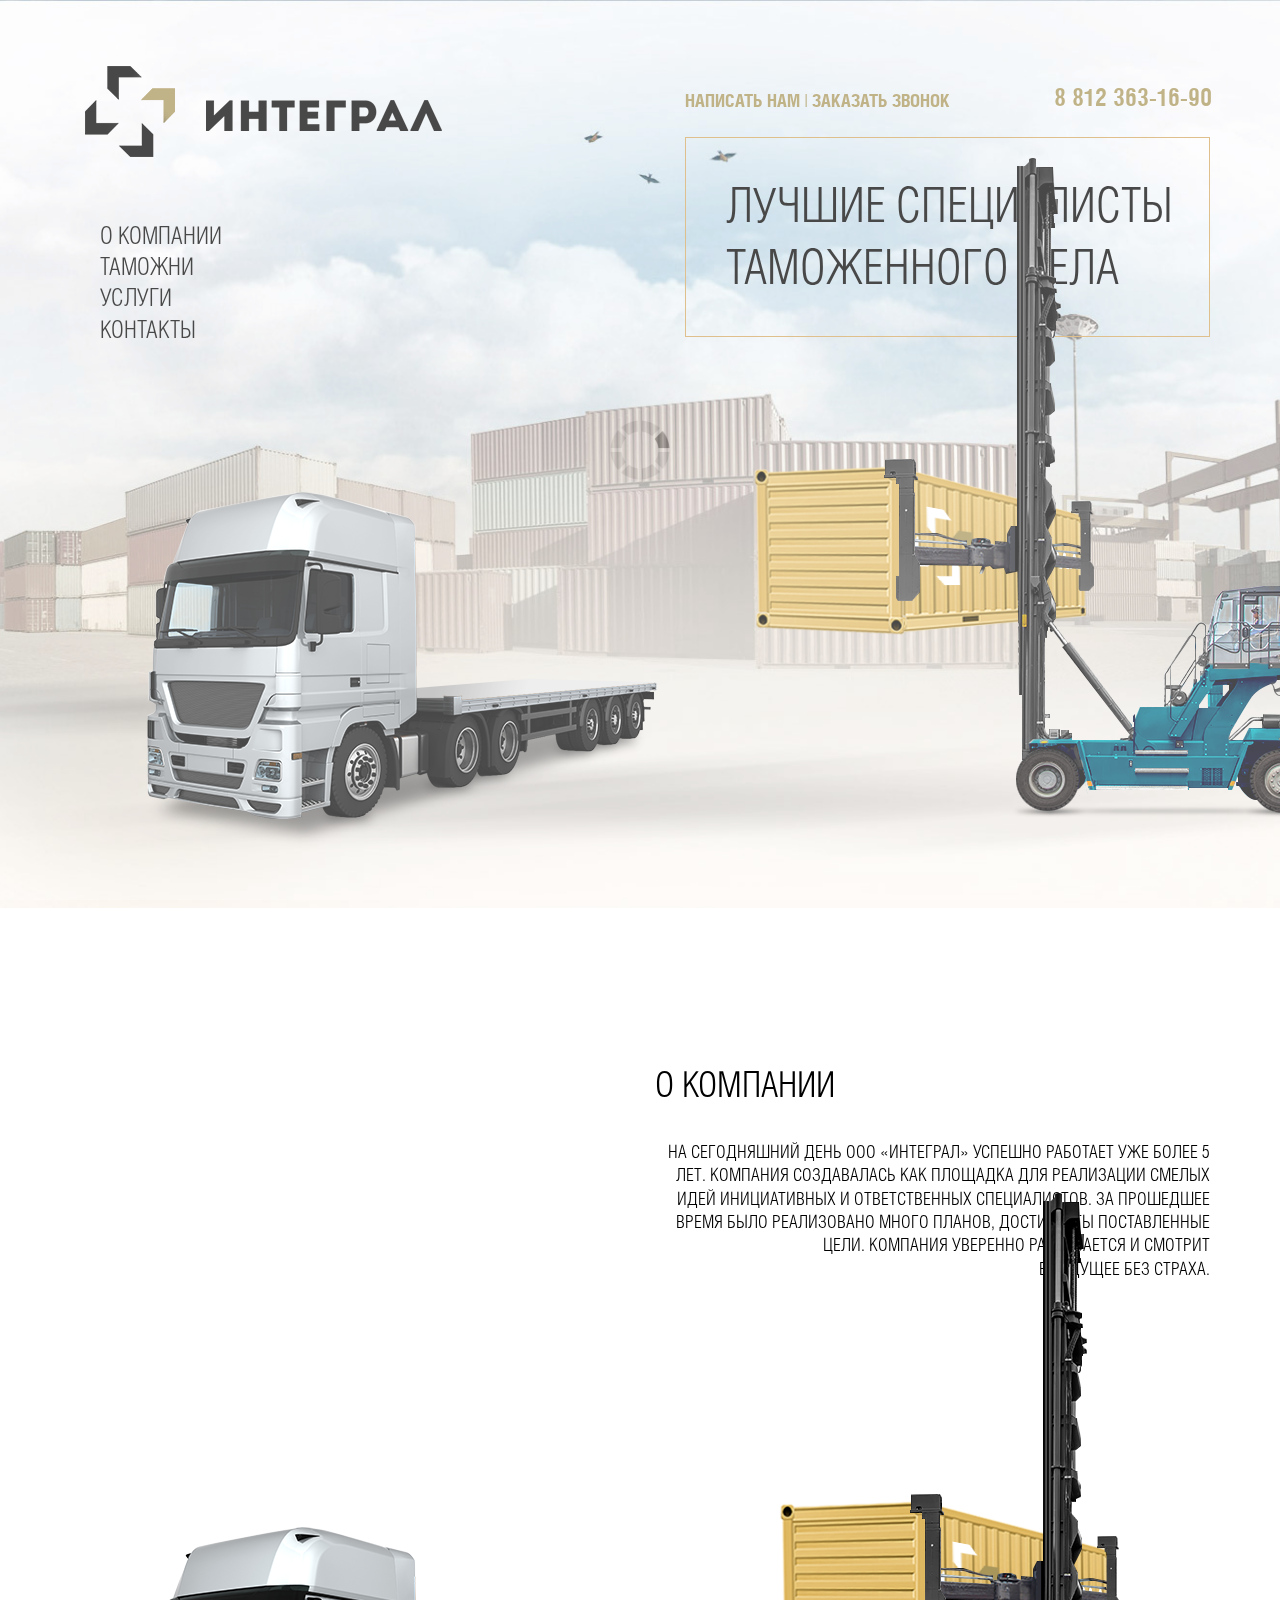
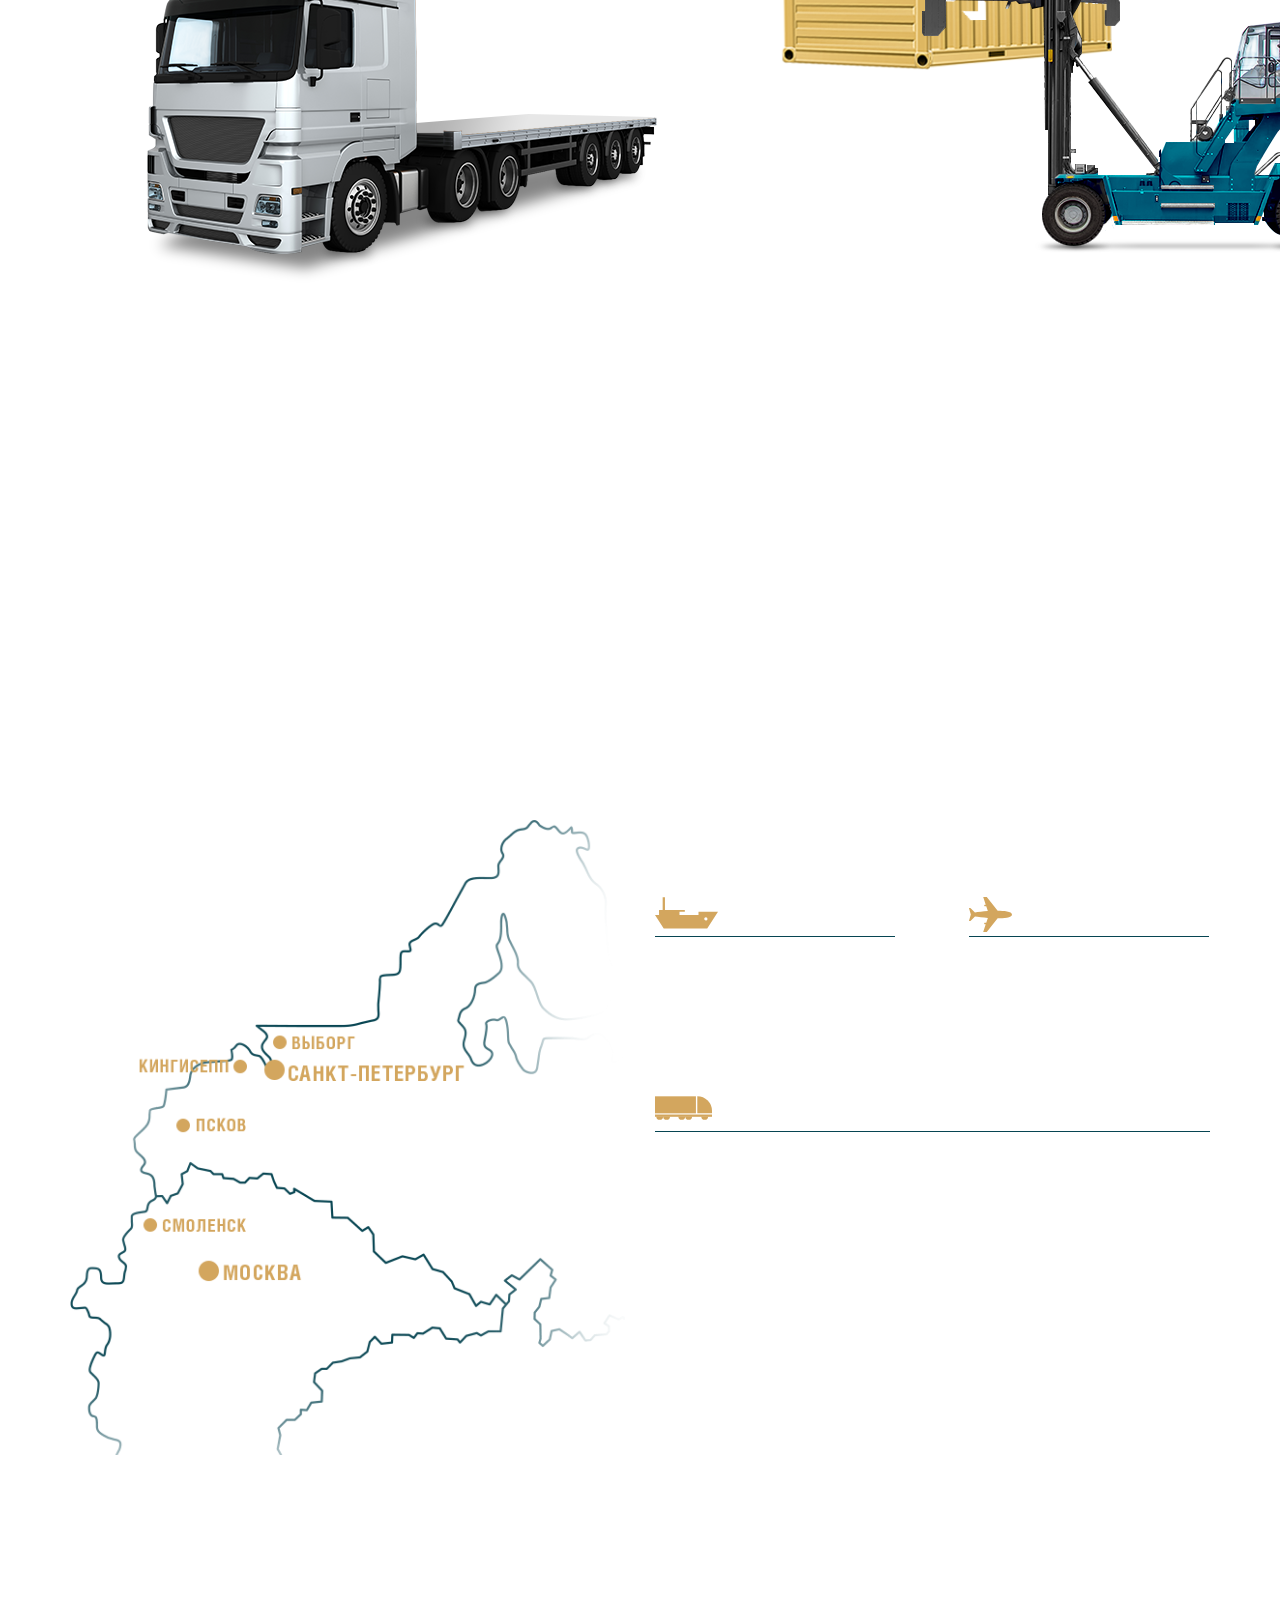
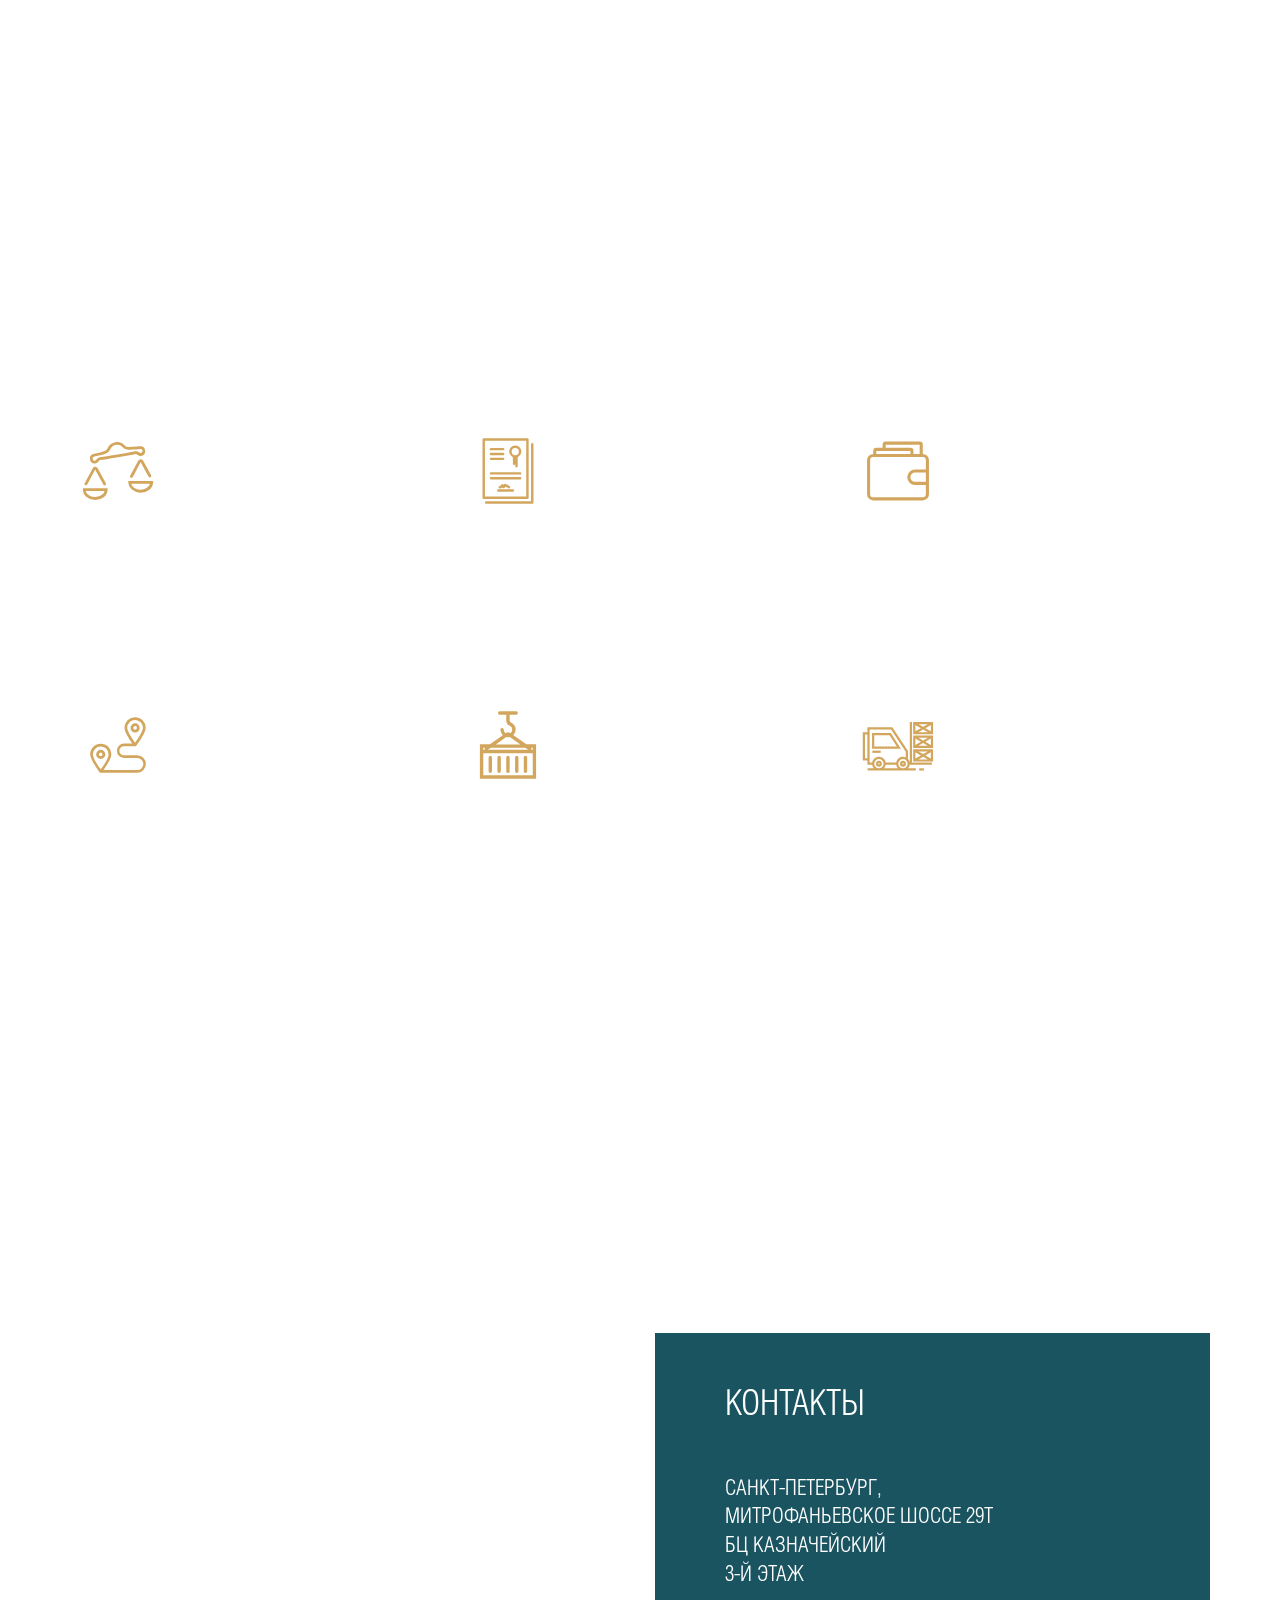
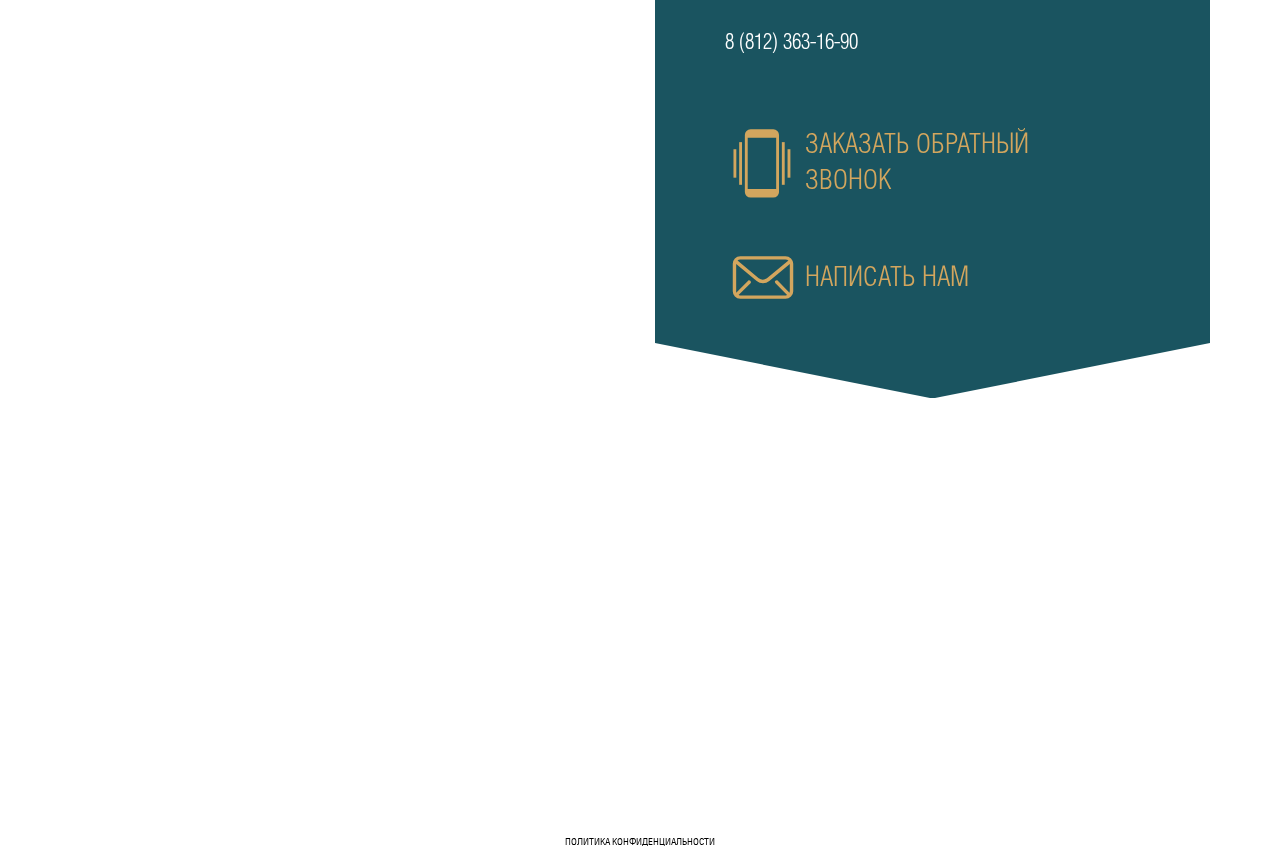
<file: app/index.html>
<!DOCTYPE html>
<!--[if lt IE 7]><html lang="ru" class="lt-ie9 lt-ie8 lt-ie7"><![endif]-->
<!--[if IE 7]><html lang="ru" class="lt-ie9 lt-ie8"><![endif]-->
<!--[if IE 8]><html lang="ru" class="lt-ie9"><![endif]-->
<!--[if gt IE 8]><!-->
<html lang="ru">
<!--<![endif]-->
<head>

	<meta charset="utf-8">

	<title>ИНТЕГРАЛ</title>
	<meta name="description" content="Лучшие специалисты таможенного дела">
	
	<!-- Header CSS (First Sections of Website: compress & paste after release from _header.css here) -->
	<style>
		.loader{background:none repeat scroll 0 0 #fff;bottom:0;height:100%;left:0;position:fixed;right:0;top:0;width:100%;z-index:9999}.loader_inner{background-image:url("img/preloader.gif");background-size:cover;background-repeat:no-repeat;background-position:center center;background-color:#fff;height:60px;width:60px;margin-top:-30px;margin-left:-30px;left:50%;top:50%;position:absolute}
	</style>

	<!-- Fonts Loader from _fonts.css (HTML5 LocalStorage) -->
	<script>!function(){function e(e,t,n){e.addEventListener?e.addEventListener(t,n,!1):e.attachEvent&&e.attachEvent("on"+t,n)}function t(e){return window.localStorage&&localStorage.font_css_cache&&localStorage.font_css_cache_file===e}function n(){if(window.localStorage&&window.XMLHttpRequest)if(t(o))a(localStorage.font_css_cache);else{var n=new XMLHttpRequest;n.open("GET",o,!0),e(n,"load",function(){4===n.readyState&&(a(n.responseText),localStorage.font_css_cache=n.responseText,localStorage.font_css_cache_file=o)}),n.send()}else{var c=document.createElement("link");c.href=o,c.rel="stylesheet",c.type="text/css",document.getElementsByTagName("head")[0].appendChild(c),document.cookie="font_css_cache"}}function a(e){var t=document.createElement("style");t.innerHTML=e,document.getElementsByTagName("head")[0].appendChild(t)}var o="_fonts.css";window.localStorage&&localStorage.font_css_cache||document.cookie.indexOf("font_css_cache")>-1?n():e(window,"load",n)}();</script>
	
	<!-- Load CSS Compilled without JS -->
	<noscript><link rel="stylesheet" href="style.min.css"></noscript>

	<meta http-equiv="X-UA-Compatible" content="IE=edge">
	<meta name="viewport" content="width=device-width, initial-scale=1, maximum-scale=1">

	<link rel="shortcut icon" href="img/favicon/favicon.ico" type="image/x-icon">
	<link rel="apple-touch-icon" href="img/favicon/apple-touch-icon.png">
	<link rel="apple-touch-icon" sizes="72x72" href="img/favicon/apple-touch-icon-72x72.png">
	<link rel="apple-touch-icon" sizes="114x114" href="img/favicon/apple-touch-icon-114x114.png">


</head>

<body>
	<div class="loader">
		<div class="loader_inner"></div>
	</div>
	<div class="remodal-bg">
		
			<header class="main-header section parallax-window1" id="section1">
				<div class="container clearfix">
					<div class="row">
						<div class="col-md-12">
							<nav class="mobile-nav-wrap" role="navigation">
								<div class="mobile-header-nav">
									<div class="row">
										<div class="col-md-10 col-md-offset-1">
											<ul class="mobile-column">
												<li class="menu-item"><a href="#section2">О компании</a></li>
												<li class="menu-item"><a href="#section3">Таможни</a></li>
												<li class="menu-item"><a href="#section4">Услуги</a></li>
												<li class="menu-item"><a href="#section5">Контакты</a></li>
											</ul>
										</div>
									</div>
								</div>
							</nav>
							<a class="mobile-menu-toggle js-toggle-menu hamburger-menu" href="#">
								<span class="menu-item"></span>
								<span class="menu-item"></span>
								<span class="menu-item"></span>
							</a> 
						</div>
					</div>
					
					<div class="row">
						<div class="col-sm-6">
							<div class="logo-top-wrap">
								<img src="img/top-logo.png" alt="top-logo">
							</div>	
						</div>
						<div class="col-sm-6">
							<div class="feedback">
								<a href="#modal">написать нам</a> |
								<a href="#modal-1">заказать звонок</a>
							</div>					
							<div class="callback">
								<a href="tel:78123631690">8 812 363-16-90</a>
							</div>
						</div>
					</div>
					<div class="row">
						<div class="col-lg-6 col-lg-push-6">
							<div class="main-screen-headline">
								<h1>лучшие специалисты таможенного дела</h1>
							</div>
						</div>
						<div class="col-lg-6 col-lg-pull-6">
							<div class="nav-wrap">
								<nav class="top-header-nav">
									<ul class="top-nav__list">
										<li>
											<a href="#section2">О компании</a>
										</li>
										<li>
											<a href="#section3">Таможни</a>
										</li>
										<li>
											<a href="#section4">Услуги</a>
										</li>
										<li>
											<a href="#section5">Контакты</a>
										</li>									
									</ul>
								</nav><!-- end nav -->
							</div>
						</div>					
					</div>
					<div class="row">
						<div class="equipment equipment1">
							<div class="col-sm-8 col-sm-offset-1">
								<div class="truck-wrap">
									<div class="equipment-images equipment-truck">
										<img src="img/truck-1.png" alt="truck">
									</div>
									<div class="equipment-images equipment-area-truck">
										<img src="img/area-truck.png" alt="area-truck">
									</div>
								</div>
								<div class="equipment-images equipment-container">
									<img src="img/container-1.png" alt="container">
								</div>
								<div class="equipment-images equipment-loader equipmentloader">
									<img src="img/loader-1.png" alt="loader">
								</div>								
								<!--<div class="equipment-images equipment-wheel-1">
									<img src="img/wheel-1.png" alt="wheel">
								</div>
								<div class="equipment-images equipment-wheel-2">
									<img src="img/wheel-2.png" alt="loader">
								</div>-->
							</div>
						</div>
						<div class="equipment-tablet">
							<img src="img/truck-2.png" alt="truck-2">
						</div>
					</div>
				</div>
			</header>		
			<section class="about section parallax-window2"  id="section2">
				<div class="container clearfix">
					<div class="row">
						<div class="col-sm-9 col-sm-offset-3 col-md-9 col-md-offset-3 col-lg-6 col-lg-offset-6">
							<div class="about-content">
								<h2 class="main-headline">О компании</h2>
								<p>На сегодняшний день ООО «Интеграл» успешно работает уже более 5 лет. Компания создавалась как площадка для реализации смелых идей инициативных и ответственных специалистов. За прошедшее время было реализовано много планов, достигнуты поставленные цели. Компания уверенно развивается и смотрит<br> в будущее без страха.</p>
							</div>
						</div>
					</div>
					<div class="row">
						<div class="equipment1">
							<div class="col-sm-8 col-sm-offset-1">
								<div class="truck-wrap">
									<div class="equipment-images equipment-truck">
										<img src="img/truck-1.png" alt="truck">
									</div>
									<div class="equipment-images equipment-area-truck">
										<img src="img/area-truck.png" alt="area-truck">
									</div>
								</div>
								<div class="equipment-images equipment-container1">
									<img src="img/container-1.png" alt="container">
								</div>
								<div class="equipment-images equipment-loader1">
									<img src="img/loader-1.png" alt="loader">
								</div>								
								<!--<div class="equipment-images equipment-wheel-1">
									<img src="img/wheel-1.png" alt="wheel">
								</div>
								<div class="equipment-images equipment-wheel-2">
									<img src="img/wheel-2.png" alt="loader">
								</div>-->
							</div>
						</div>
						<div class="equipment-tablet">
							<img src="img/truck-2.png" alt="truck-2">
						</div>
					</div>
				</div>
			</section>
			<section class="customs section parallax-window3" id="section3">
				<div class="container clearfix">
					<div class="row">
						<div class="col-lg-6 col-lg-push-6">
							<div class="customs-clearance">
								<h2 class="main-headline">таможни оформления</h2>
								<ul class="maritime-customs">
									<li>
										<a href="#" class="spoiler_links toggle-block">Балтийская</a>
									</li>
									<li>
										<a href="#" class="spoiler_links toggle-block-1">Усть-Луга</a>
									</li>
								</ul>
								<ul class="aviation-customs">
									<li>
										<a href="#" class="spoiler_links toggle-block-2">Пулковская</a>
									</li>
									<li>
										<a href="#" class="spoiler_links toggle-block-3">Шереметьевская</a>
									</li>
								</ul>
								<ul class="land-customs">
									<li>
										<ul class="land-customs-point">
											<li>
												<a href="#" class="spoiler_links toggle-block-4">Санкт-Петербург</a>
											</li>
											<li>
												<a href="#" class="spoiler_links toggle-block-5">Смоленск</a>
											</li>
											<li>
												<a href="#" class="spoiler_links toggle-block-6">Псков</a>
											</li>
										</ul>
									</li>
									<li>
										<ul class="land-customs-point">
											<li>
												<a href="#" class="spoiler_links toggle-block-7">Кингисепп</a>
											</li>
											<li>
												<a href="#" class="spoiler_links toggle-block-8">Выборг</a>
											</li>
											<li>
												<a href="#" class="spoiler_links toggle-block-9">Московская областная</a>
											</li>
										</ul>
									</li>
								</ul>
							</div>
						</div>
						<div class="col-lg-6 col-lg-pull-6">
							<div class="map">
								<img src="img/map.png" alt="map">
								<div class="ship ship-st-piter block">
									<img src="img/svg/geoteg_ship.svg" alt="geoteg_ship">
								</div>
								<div class="ship ship-kingisep block-1">
									<img src="img/svg/geoteg_ship.svg" alt="geoteg_ship">
								</div>
								<div class="plane plane-st-piter block-2">
									<img src="img/svg/geoteg_plane.svg" alt="geoteg_plane">
								</div>
								<div class="plane plane-moscow block-3">
									<img src="img/svg/geoteg_plane.svg" alt="geoteg_plane">
								</div>
								<div class="truck truck-st-piter block-4">
									<img src="img/svg/geoteg_truck.svg" alt="geoteg_truck">
								</div>
								<div class="truck truck-smolensk block-5">
									<img src="img/svg/geoteg_truck.svg" alt="geoteg_truck">
								</div>
								<div class="truck truck-pskov block-6">
									<img src="img/svg/geoteg_truck.svg" alt="geoteg_truck">
								</div>
								<div class="truck truck-kingisep block-7">
									<img src="img/svg/geoteg_truck.svg" alt="geoteg_truck">
								</div>
								<div class="truck truck-vyborg block-8">
									<img src="img/svg/geoteg_truck.svg" alt="geoteg_truck">
								</div>
								<div class="truck truck-moscow block-9">
									<img src="img/svg/geoteg_truck.svg" alt="geoteg_truck">
								</div>
							</div>
						</div>
					</div>
				</div>
			</section>
			<section class="services section parallax-window4"  id="section4">
				<div class="container clearfix">
					<h2 class="main-headline">Услуги</h2>
					<div class="row">
						<div class="services-top">
							<div class="col-sm-4">
								<div class="service_law service">
									<img src="img/svg/service_law.svg" alt="service_law">
									<p>юридическое и таможенное сопровождение проблемных поставок</p>
								</div>
							</div>
							<div class="col-sm-4">
								<div class="service_contract service">
									<img src="img/svg/service_contract.svg" alt="service_contract">
									<p>Оформление прямых контрактов</p>
								</div>
							</div>
							<div class="col-sm-4">
								<div class="service_optimization service">
									<img src="img/svg/service_optimization.svg" alt="service_optimization">
									<p>Оптимизационные решения</p>
								</div>
							</div>
						</div>
					</div>
					<div class="row">
						<div class="services-bottom">
							<div class="col-sm-4">
								<div class="service_expedition service">
									<img src="img/svg/service_expedition.svg" alt="service_expedition">
									<p>экспедирование</p>
								</div>
							</div>
							<div class="col-sm-4">
								<div class="service_logistics service">
									<img src="img/svg/service_logistics.svg" alt="service_logistics">
									<p>Логистика авиа/жд/море</p>
								</div>
							</div>
							<div class="col-sm-4">
								<div class="service_warehouse service">
									<img src="img/svg/service_warehouse.svg" alt="service_warehouse">
									<p>складские услуги</p>
								</div>
							</div>
						</div>
					</div>
				</div>
			</section>
			<section class="contacts section parallax-window5"  id="section5">
				<div class="container clearfix">
					<div class="row">
						<div class="col-sm-6 col-sm-offset-6">
							<div class="contacts-wrap">
								<div class="contacts-data-wrap">
									<h2 class="main-headline">Контакты</h2>
									<p>Санкт-Петербург,<br>Митрофаньевское шоссе 29Т<br> БЦ Казначейский <br>3-й этаж</p>
									<a href="tel:78123631690">8 (812) 363-16-90</a>
									<div class="contacts-feedback">
										<div class="contacts-feedback__callback">
											<a href="#modal-1">заказать обратный звонок</a>
										</div>
										<div class="contacts-feedback__write">
											<a href="#modal">написать нам</a>
										</div>
									</div>
								</div>
							</div>
						</div>
					</div>
					
				</div>
			</section>
			<footer class="main-footer">				
				<a href="#modal-2">ПОЛИТИКА КОНФИДЕНЦИАЛЬНОСТИ</a>						
			</footer>			
		
	</div>
	<!-- Модальное окно -->
	<div class="remodal remodal-feedback" data-remodal-id="modal" role="dialog">
		<button data-remodal-action="close" class="remodal-close" aria-label="Close"></button>
		<div>
			<h3>написать нам</h3>			
			<form action="form-control/mail.php" method="post" class="main-form" id="modal-form" name="main-form">
				<!-- Hidden Required Fields -->
				<input type="hidden" name="project_name" value="integral">
				<input type="hidden" name="admin_email" value="melentev@integralcustoms.ru">
				<input type="hidden" name="form_subject" value="Заявка с лендинга «Интеграл»">
				<!-- END Hidden Required Fields -->
				<div class="input-group">
					<input type="text"  name="name" placeholder="Ваше имя" required>
				</div>
				<div class="input-group">
					<input type="email"  name="email" placeholder="e-mail" required>
				</div>
				<div class="input-group-text">
					<textarea id="message-1" name="text" cols="30" rows="10" placeholder="Введите текст сообщения" required></textarea>	
				</div>
				<div class="checkbox-wrap">			
					<label>
						<input class="checkbox" type="checkbox" name="name">						
						<span class="modal-checkbox">Отправляя данную форму я соглашаюсь на обработку и хранение  введенных данных</a>
						</span>
					</label>
				</div>
				<input type="hidden"  name="s_formi" value="написать нам">
				<button type="submit" name="submit" class="btn modal-btn">отправить</button>
			</form>
		</div>
		<br>
	</div>
	<!-- Конец Модальное окно  -->
	<!-- Модальное окно заказать звонок -->
	<div class="remodal remodal-feedback" data-remodal-id="modal-1" role="dialog">
		<button data-remodal-action="close" class="remodal-close" aria-label="Close"></button>
		<div>
			<h3>заказать звонок</h3>			
			<form action="form-control/mail.php" method="post" class="main-form" id="modal-form-1" name="main-form">
				<!-- Hidden Required Fields -->
				<input type="hidden" name="project_name" value="integral">
				<input type="hidden" name="admin_email" value="melentev@integralcustoms.ru">
				<input type="hidden" name="form_subject" value="Заявка с лендинга «Интеграл»">
				<!-- END Hidden Required Fields -->
				<div class="input-group">
					<input type="text"  name="name" placeholder="Ваше имя" required>
				</div>				
				<div class="input-group">
					<input class="phone" type="text"  name="phone" placeholder="Ваш телефон" required>
				</div>
				<div class="checkbox-wrap">			
					<label>
						<input class="checkbox" type="checkbox" name="name" required>						
						<span class="modal-checkbox">Отправляя данную форму я соглашаюсь на обработку и хранение  введенных данных</a>
						</span>
					</label>
				</div>
				<input type="hidden"  name="s_formi" value="заказать звонок">
				<button type="submit" name="submit" class="btn btn-blue modal-btn">Отправить</button>
			</form>
		</div>
		<br>
	</div>
	<!-- Конец Модальное окно заказать звонок -->
	<!--  модальное окно политика конфиденциальности -->
	<div class="remodal policy-conf" data-remodal-id="modal-2" role="dialog">
		<button data-remodal-action="close" class="remodal-close" aria-label="Close"></button>
		<div id="policy" class="mfp-hide white-popup-block">
			<div class="policy-confidential">
				<h2>ПОЛИТИКА КОНФИДЕНЦИАЛЬНОСТИ</h2>
				<p>Ваша конфиденциальность очень важна для нас. Мы хотим, чтобы Ваша работа в Интернет по возможности была максимально приятной и полезной, и Вы совершенно спокойно использовали широчайший спектр информации, инструментов и возможностей, которые предлагает Интернет.</p>
				<p>Личная информация Членов, собранная при регистрации (или в любое другое время) преимущественно используется для подготовки Продуктов или Услуг в соответствии с Вашими потребностями. Ваша информация не будет передана или продана третьим сторонам. Однако мы можем частично раскрывать личную информацию в особых случаях, описанных в "Согласии с рассылкой"</p>
				<h3>Какие данные собираются на сайте</h3>
				<p>При добровольной регистрации Вы отправляете свое Имя, телефон и E-mail через форму регистрации.</p>
				<h3>С какой целью собираются эти данные</h3>
				<p>Имя используется для обращения лично к Вам, а ваш e-mail и телефон для отправки Вам писем рассылок, новостей, полезных материалов, коммерческих предложений.</p>
				<p>Ваши имя, телефон и e-mail не передаются третьим лицам, ни при каких условиях кроме случаев, связанных с исполнением требований законодательства. Ваше имя, телефон и e-mail на защищенных серверах сервиса getresponse.com и используются в соответствии с его политикой конфиденциальности.</p>
				<p>Вы можете отказаться от получения писем рассылки и удалить из базы данных свои контактные данные в любой момент, кликнув на ссылку для отписки, присутствующую в каждом письме.</p>
				<h3>Как эти данные используются</h3>
				<p>На сайте www.INTEGRAL используются куки (Cookies) и данные о посетителях сервиса Google Analytics.</p>
				<p>При помощи этих данных собирается информация о действиях посетителей на сайте с целью улучшения его содержания, улучшения функциональных возможностей сайта и, как следствие, создания качественного контента и сервисов для посетителей.</p>
				<p>Вы можете в любой момент изменить настройки своего браузера так, чтобы браузер блокировал все файлы cookie или оповещал об отправке этих файлов. Учтите при этом, что некоторые функции и сервисы не смогут работать должным образом.</p>
				<h3>Как эти данные защищаются</h3>
				<p>Для защиты Вашей личной информации мы используем разнообразные административные, управленческие и технические меры безопасности. Наша Компания придерживается различных международных стандартов контроля, направленных на операции с личной информацией, которые включают определенные меры контроля по защите информации, собранной в Интернет.</p>
				<p>Наших сотрудников обучают понимать и выполнять эти меры контроля, они ознакомлены с нашим Уведомлением о конфиденциальности, нормами и инструкциями. Тем не менее, несмотря на то, что мы стремимся обезопасить Вашу личную информацию, Вы тоже должны принимать меры, чтобы защитить ее.</p>
				<p>Мы настоятельно рекомендуем Вам принимать все возможные меры предосторожности во время пребывания в Интернете. Организованные нами услуги и веб-сайты предусматривают меры по защите от утечки, несанкционированного использования и изменения информации, которую мы контролируем. Несмотря на то, что мы делаем все возможное, чтобы обеспечить целостность и безопасность своей сети и систем, мы не можем гарантировать, что наши меры безопасности предотвратят незаконный доступ к этой информации хакеров сторонних организаций.</p>
				<p>В случае изменения данной политики конфиденциальности Вы сможете прочитать об этих изменениях на этой странице или, в особых случаях, получить уведомление на свой e-mail.</p>
				<p>Для связи с администратором сайта по любым вопросам Вы можете написать письмо на e-mail: melentev@integralcustoms.ru</p>
			</div>
		</div>
	</div>
	<!-- /форма модальное окно политика конфиденциальности-->

	<script src="libs/jquery/jquery-1.11.2.min.js"></script>

<!--[if lt IE 9]>
<script src="libs/html5shiv/es5-shim.min.js"></script>
<script src="libs/html5shiv/html5shiv.min.js"></script>
<script src="libs/html5shiv/html5shiv-printshiv.min.js"></script>
<script src="libs/respond/respond.min.js"></script>
<![endif]-->

<!-- Load CSS -->
<script>
	function loadCSS(hf) {
		var ms=document.createElement("link");ms.rel="stylesheet";
		ms.href=hf;document.getElementsByTagName("head")[0].appendChild(ms);
	}
	loadCSS("_fonts.css"); //Load Libs CSS: Animate CSS	

	loadCSS("libs/remodal/remodal.css"); //Load Libs CSS: Remodal CSS
	loadCSS("libs/remodal/remodal-default-theme.css"); //Load Libs CSS: Remodal CSS
	loadCSS("header-css/_header.css");   //Header Styles (compress & paste to header after release)
	loadCSS("css/style.css");            //User Styles: Main
	loadCSS("css/_media.css");           //User Styles: Media
</script>

<!-- Load CSS compiled without Bootstrap & Header styles (after release) -->
<script>var ms=document.createElement("link");ms.rel="stylesheet";
// ms.href="style.min.css";document.getElementsByTagName("head")[0].appendChild(ms);
</script>



<!-- Load Scripts -->
<script>var scr = {"scripts":[
	{"src" : "libs/modernizr/modernizr.js", "async" : false},	
	{"src" : "libs/plugins-scroll/plugins-scroll.js", "async" : false},	
	{"src" : "libs/remodal/remodal.min.js", "async" : false},
	{"src" : "libs/validate/jquery.validate.min.js", "async" : false},
	{"src" : "libs/validate/messages_ru.min.js", "async" : false},
	{"src" : "libs/jquery.maskedinput-master/jquery.maskedinput.min.js", "async" : false},
	{"src" : "libs/parallax.js-1.4.2/parallax.min.js", "async" : false},
	{"src" : "js/common.js", "async" : false}
	]};!function(t,n,r){"use strict";var c=function(t){if("[object Array]"!==Object.prototype.toString.call(t))return!1;for(var r=0;r<t.length;r++){var c=n.createElement("script"),e=t[r];c.src=e.src,c.async=e.async,n.body.appendChild(c)}return!0};t.addEventListener?t.addEventListener("load",function(){c(r.scripts);},!1):t.attachEvent?t.attachEvent("onload",function(){c(r.scripts)}):t.onload=function(){c(r.scripts)}}(window,document,scr);
</script>
<script>
	$(window).load(function() {

		$("#wrapper").fadeOut();
		$(".loader").delay(400).fadeOut("slow");

	});
</script>

</body>
</html>
</file>
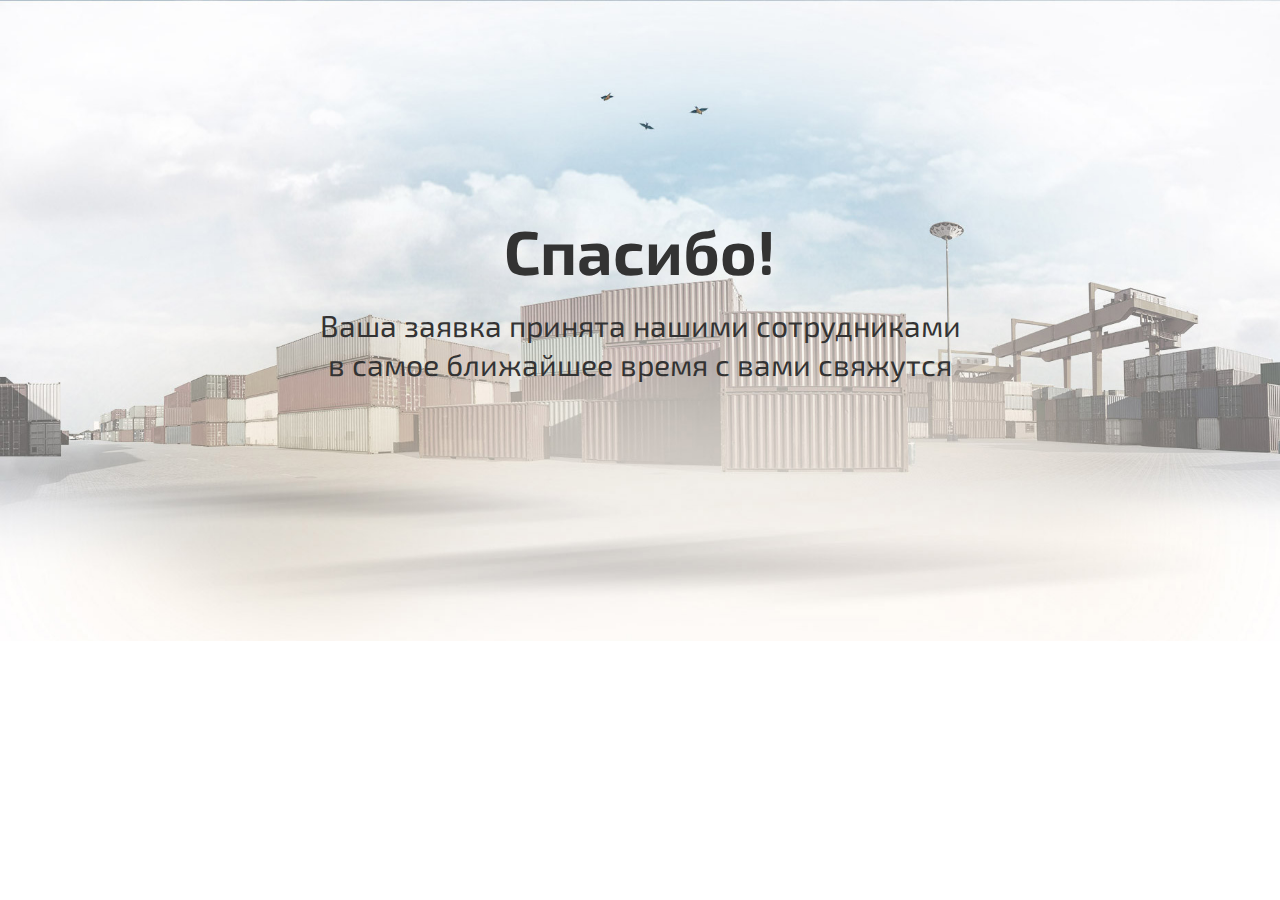
<file: app/thanks.html>
<!DOCTYPE html>
<html lang="ru">
<head>
	<meta charset="UTF-8">
	<meta http-equiv="refresh" content="4; index.html">
	<title>Спасибо за вашу заявку!</title>
	<meta name="description" content="Лучшие специалисты таможенного дела" />
	<meta http-equiv="X-UA-Compatible" content="IE=edge">
	<meta name="viewport" content="width=device-width, initial-scale=1.0">
	<link rel="shortcut icon" href="img/favicon/favicon.ico" type="image/x-icon">

	<!-- Bootstrap v3.3.4 Grid Styles -->
	<style>html{font-family:sans-serif;-ms-text-size-adjust:100%;-webkit-text-size-adjust:100%}body{margin:0}article,aside,details,figcaption,figure,footer,header,hgroup,main,menu,nav,section,summary{display:block}audio,canvas,progress,video{display:inline-block;vertical-align:baseline}audio:not([controls]){display:none;height:0}[hidden],template{display:none}a{background-color:transparent}a:active,a:hover{outline:0}abbr[title]{border-bottom:1px dotted}b,strong{font-weight:bold}dfn{font-style:italic}h1{font-size:2em;margin:0.67em 0}mark{background:#ff0;color:#000}small{font-size:80%}sub,sup{font-size:75%;line-height:0;position:relative;vertical-align:baseline}sup{top:-0.5em}sub{bottom:-0.25em}img{border:0}svg:not(:root){overflow:hidden}figure{margin:1em 40px}hr{-moz-box-sizing:content-box;-webkit-box-sizing:content-box;box-sizing:content-box;height:0}pre{overflow:auto}code,kbd,pre,samp{font-family:monospace, monospace;font-size:1em}button,input,optgroup,select,textarea{color:inherit;font:inherit;margin:0}button{overflow:visible}button,select{text-transform:none}button,html input[type="button"],input[type="reset"],input[type="submit"]{-webkit-appearance:button;cursor:pointer}button[disabled],html input[disabled]{cursor:default}button::-moz-focus-inner,input::-moz-focus-inner{border:0;padding:0}input{line-height:normal}input[type="checkbox"],input[type="radio"]{-webkit-box-sizing:border-box;-moz-box-sizing:border-box;box-sizing:border-box;padding:0}input[type="number"]::-webkit-inner-spin-button,input[type="number"]::-webkit-outer-spin-button{height:auto}input[type="search"]{-webkit-appearance:textfield;-moz-box-sizing:content-box;-webkit-box-sizing:content-box;box-sizing:content-box}input[type="search"]::-webkit-search-cancel-button,input[type="search"]::-webkit-search-decoration{-webkit-appearance:none}fieldset{border:1px solid #c0c0c0;margin:0 2px;padding:0.35em 0.625em 0.75em}legend{border:0;padding:0}textarea{overflow:auto}optgroup{font-weight:bold}table{border-collapse:collapse;border-spacing:0}td,th{padding:0}*{-webkit-box-sizing:border-box;-moz-box-sizing:border-box;box-sizing:border-box}*:before,*:after{-webkit-box-sizing:border-box;-moz-box-sizing:border-box;box-sizing:border-box}html{font-size:10px;-webkit-tap-highlight-color:rgba(0,0,0,0)}body{font-family:"Helvetica Neue",Helvetica,Arial,sans-serif;font-size:14px;line-height:1.42857143;color:#333;background-color:#fff}input,button,select,textarea{font-family:inherit;font-size:inherit;line-height:inherit}a{color:#337ab7;text-decoration:none}a:hover,a:focus{color:#23527c;text-decoration:underline}a:focus{outline:thin dotted;outline:5px auto -webkit-focus-ring-color;outline-offset:-2px}figure{margin:0}img{vertical-align:middle}.img-responsive{display:block;max-width:100%;height:auto}.img-rounded{border-radius:6px}.img-thumbnail{padding:4px;line-height:1.42857143;background-color:#fff;border:1px solid #ddd;border-radius:4px;-webkit-transition:all .2s ease-in-out;-o-transition:all .2s ease-in-out;transition:all .2s ease-in-out;display:inline-block;max-width:100%;height:auto}.img-circle{border-radius:50%}hr{margin-top:20px;margin-bottom:20px;border:0;border-top:1px solid #eee}.sr-only{position:absolute;width:1px;height:1px;margin:-1px;padding:0;overflow:hidden;clip:rect(0, 0, 0, 0);border:0}.sr-only-focusable:active,.sr-only-focusable:focus{position:static;width:auto;height:auto;margin:0;overflow:visible;clip:auto}[role="button"]{cursor:pointer}.container{margin-right:auto;margin-left:auto;padding-left:15px;padding-right:15px}@media (min-width:768px){.container{width:750px}}@media (min-width:992px){.container{width:970px}}@media (min-width:1200px){.container{width:1170px}}.container-fluid{margin-right:auto;margin-left:auto;padding-left:15px;padding-right:15px}.row{margin-left:-15px;margin-right:-15px}.col-xs-1, .col-sm-1, .col-md-1, .col-lg-1, .col-xs-2, .col-sm-2, .col-md-2, .col-lg-2, .col-xs-3, .col-sm-3, .col-md-3, .col-lg-3, .col-xs-4, .col-sm-4, .col-md-4, .col-lg-4, .col-xs-5, .col-sm-5, .col-md-5, .col-lg-5, .col-xs-6, .col-sm-6, .col-md-6, .col-lg-6, .col-xs-7, .col-sm-7, .col-md-7, .col-lg-7, .col-xs-8, .col-sm-8, .col-md-8, .col-lg-8, .col-xs-9, .col-sm-9, .col-md-9, .col-lg-9, .col-xs-10, .col-sm-10, .col-md-10, .col-lg-10, .col-xs-11, .col-sm-11, .col-md-11, .col-lg-11, .col-xs-12, .col-sm-12, .col-md-12, .col-lg-12{position:relative;min-height:1px;padding-left:15px;padding-right:15px}.col-xs-1, .col-xs-2, .col-xs-3, .col-xs-4, .col-xs-5, .col-xs-6, .col-xs-7, .col-xs-8, .col-xs-9, .col-xs-10, .col-xs-11, .col-xs-12{float:left}.col-xs-12{width:100%}.col-xs-11{width:91.66666667%}.col-xs-10{width:83.33333333%}.col-xs-9{width:75%}.col-xs-8{width:66.66666667%}.col-xs-7{width:58.33333333%}.col-xs-6{width:50%}.col-xs-5{width:41.66666667%}.col-xs-4{width:33.33333333%}.col-xs-3{width:25%}.col-xs-2{width:16.66666667%}.col-xs-1{width:8.33333333%}.col-xs-pull-12{right:100%}.col-xs-pull-11{right:91.66666667%}.col-xs-pull-10{right:83.33333333%}.col-xs-pull-9{right:75%}.col-xs-pull-8{right:66.66666667%}.col-xs-pull-7{right:58.33333333%}.col-xs-pull-6{right:50%}.col-xs-pull-5{right:41.66666667%}.col-xs-pull-4{right:33.33333333%}.col-xs-pull-3{right:25%}.col-xs-pull-2{right:16.66666667%}.col-xs-pull-1{right:8.33333333%}.col-xs-pull-0{right:auto}.col-xs-push-12{left:100%}.col-xs-push-11{left:91.66666667%}.col-xs-push-10{left:83.33333333%}.col-xs-push-9{left:75%}.col-xs-push-8{left:66.66666667%}.col-xs-push-7{left:58.33333333%}.col-xs-push-6{left:50%}.col-xs-push-5{left:41.66666667%}.col-xs-push-4{left:33.33333333%}.col-xs-push-3{left:25%}.col-xs-push-2{left:16.66666667%}.col-xs-push-1{left:8.33333333%}.col-xs-push-0{left:auto}.col-xs-offset-12{margin-left:100%}.col-xs-offset-11{margin-left:91.66666667%}.col-xs-offset-10{margin-left:83.33333333%}.col-xs-offset-9{margin-left:75%}.col-xs-offset-8{margin-left:66.66666667%}.col-xs-offset-7{margin-left:58.33333333%}.col-xs-offset-6{margin-left:50%}.col-xs-offset-5{margin-left:41.66666667%}.col-xs-offset-4{margin-left:33.33333333%}.col-xs-offset-3{margin-left:25%}.col-xs-offset-2{margin-left:16.66666667%}.col-xs-offset-1{margin-left:8.33333333%}.col-xs-offset-0{margin-left:0}@media (min-width:768px){.col-sm-1, .col-sm-2, .col-sm-3, .col-sm-4, .col-sm-5, .col-sm-6, .col-sm-7, .col-sm-8, .col-sm-9, .col-sm-10, .col-sm-11, .col-sm-12{float:left}.col-sm-12{width:100%}.col-sm-11{width:91.66666667%}.col-sm-10{width:83.33333333%}.col-sm-9{width:75%}.col-sm-8{width:66.66666667%}.col-sm-7{width:58.33333333%}.col-sm-6{width:50%}.col-sm-5{width:41.66666667%}.col-sm-4{width:33.33333333%}.col-sm-3{width:25%}.col-sm-2{width:16.66666667%}.col-sm-1{width:8.33333333%}.col-sm-pull-12{right:100%}.col-sm-pull-11{right:91.66666667%}.col-sm-pull-10{right:83.33333333%}.col-sm-pull-9{right:75%}.col-sm-pull-8{right:66.66666667%}.col-sm-pull-7{right:58.33333333%}.col-sm-pull-6{right:50%}.col-sm-pull-5{right:41.66666667%}.col-sm-pull-4{right:33.33333333%}.col-sm-pull-3{right:25%}.col-sm-pull-2{right:16.66666667%}.col-sm-pull-1{right:8.33333333%}.col-sm-pull-0{right:auto}.col-sm-push-12{left:100%}.col-sm-push-11{left:91.66666667%}.col-sm-push-10{left:83.33333333%}.col-sm-push-9{left:75%}.col-sm-push-8{left:66.66666667%}.col-sm-push-7{left:58.33333333%}.col-sm-push-6{left:50%}.col-sm-push-5{left:41.66666667%}.col-sm-push-4{left:33.33333333%}.col-sm-push-3{left:25%}.col-sm-push-2{left:16.66666667%}.col-sm-push-1{left:8.33333333%}.col-sm-push-0{left:auto}.col-sm-offset-12{margin-left:100%}.col-sm-offset-11{margin-left:91.66666667%}.col-sm-offset-10{margin-left:83.33333333%}.col-sm-offset-9{margin-left:75%}.col-sm-offset-8{margin-left:66.66666667%}.col-sm-offset-7{margin-left:58.33333333%}.col-sm-offset-6{margin-left:50%}.col-sm-offset-5{margin-left:41.66666667%}.col-sm-offset-4{margin-left:33.33333333%}.col-sm-offset-3{margin-left:25%}.col-sm-offset-2{margin-left:16.66666667%}.col-sm-offset-1{margin-left:8.33333333%}.col-sm-offset-0{margin-left:0}}@media (min-width:992px){.col-md-1, .col-md-2, .col-md-3, .col-md-4, .col-md-5, .col-md-6, .col-md-7, .col-md-8, .col-md-9, .col-md-10, .col-md-11, .col-md-12{float:left}.col-md-12{width:100%}.col-md-11{width:91.66666667%}.col-md-10{width:83.33333333%}.col-md-9{width:75%}.col-md-8{width:66.66666667%}.col-md-7{width:58.33333333%}.col-md-6{width:50%}.col-md-5{width:41.66666667%}.col-md-4{width:33.33333333%}.col-md-3{width:25%}.col-md-2{width:16.66666667%}.col-md-1{width:8.33333333%}.col-md-pull-12{right:100%}.col-md-pull-11{right:91.66666667%}.col-md-pull-10{right:83.33333333%}.col-md-pull-9{right:75%}.col-md-pull-8{right:66.66666667%}.col-md-pull-7{right:58.33333333%}.col-md-pull-6{right:50%}.col-md-pull-5{right:41.66666667%}.col-md-pull-4{right:33.33333333%}.col-md-pull-3{right:25%}.col-md-pull-2{right:16.66666667%}.col-md-pull-1{right:8.33333333%}.col-md-pull-0{right:auto}.col-md-push-12{left:100%}.col-md-push-11{left:91.66666667%}.col-md-push-10{left:83.33333333%}.col-md-push-9{left:75%}.col-md-push-8{left:66.66666667%}.col-md-push-7{left:58.33333333%}.col-md-push-6{left:50%}.col-md-push-5{left:41.66666667%}.col-md-push-4{left:33.33333333%}.col-md-push-3{left:25%}.col-md-push-2{left:16.66666667%}.col-md-push-1{left:8.33333333%}.col-md-push-0{left:auto}.col-md-offset-12{margin-left:100%}.col-md-offset-11{margin-left:91.66666667%}.col-md-offset-10{margin-left:83.33333333%}.col-md-offset-9{margin-left:75%}.col-md-offset-8{margin-left:66.66666667%}.col-md-offset-7{margin-left:58.33333333%}.col-md-offset-6{margin-left:50%}.col-md-offset-5{margin-left:41.66666667%}.col-md-offset-4{margin-left:33.33333333%}.col-md-offset-3{margin-left:25%}.col-md-offset-2{margin-left:16.66666667%}.col-md-offset-1{margin-left:8.33333333%}.col-md-offset-0{margin-left:0}}@media (min-width:1200px){.col-lg-1, .col-lg-2, .col-lg-3, .col-lg-4, .col-lg-5, .col-lg-6, .col-lg-7, .col-lg-8, .col-lg-9, .col-lg-10, .col-lg-11, .col-lg-12{float:left}.col-lg-12{width:100%}.col-lg-11{width:91.66666667%}.col-lg-10{width:83.33333333%}.col-lg-9{width:75%}.col-lg-8{width:66.66666667%}.col-lg-7{width:58.33333333%}.col-lg-6{width:50%}.col-lg-5{width:41.66666667%}.col-lg-4{width:33.33333333%}.col-lg-3{width:25%}.col-lg-2{width:16.66666667%}.col-lg-1{width:8.33333333%}.col-lg-pull-12{right:100%}.col-lg-pull-11{right:91.66666667%}.col-lg-pull-10{right:83.33333333%}.col-lg-pull-9{right:75%}.col-lg-pull-8{right:66.66666667%}.col-lg-pull-7{right:58.33333333%}.col-lg-pull-6{right:50%}.col-lg-pull-5{right:41.66666667%}.col-lg-pull-4{right:33.33333333%}.col-lg-pull-3{right:25%}.col-lg-pull-2{right:16.66666667%}.col-lg-pull-1{right:8.33333333%}.col-lg-pull-0{right:auto}.col-lg-push-12{left:100%}.col-lg-push-11{left:91.66666667%}.col-lg-push-10{left:83.33333333%}.col-lg-push-9{left:75%}.col-lg-push-8{left:66.66666667%}.col-lg-push-7{left:58.33333333%}.col-lg-push-6{left:50%}.col-lg-push-5{left:41.66666667%}.col-lg-push-4{left:33.33333333%}.col-lg-push-3{left:25%}.col-lg-push-2{left:16.66666667%}.col-lg-push-1{left:8.33333333%}.col-lg-push-0{left:auto}.col-lg-offset-12{margin-left:100%}.col-lg-offset-11{margin-left:91.66666667%}.col-lg-offset-10{margin-left:83.33333333%}.col-lg-offset-9{margin-left:75%}.col-lg-offset-8{margin-left:66.66666667%}.col-lg-offset-7{margin-left:58.33333333%}.col-lg-offset-6{margin-left:50%}.col-lg-offset-5{margin-left:41.66666667%}.col-lg-offset-4{margin-left:33.33333333%}.col-lg-offset-3{margin-left:25%}.col-lg-offset-2{margin-left:16.66666667%}.col-lg-offset-1{margin-left:8.33333333%}.col-lg-offset-0{margin-left:0}}.clearfix:before,.clearfix:after,.container:before,.container:after,.container-fluid:before,.container-fluid:after,.row:before,.row:after{content:" ";display:table}.clearfix:after,.container:after,.container-fluid:after,.row:after{clear:both}.center-block{display:block;margin-left:auto;margin-right:auto}.pull-right{float:right !important}.pull-left{float:left !important}.hide{display:none !important}.show{display:block !important}.invisible{visibility:hidden}.text-hide{font:0/0 a;color:transparent;text-shadow:none;background-color:transparent;border:0}.hidden{display:none !important}.affix{position:fixed}@-ms-viewport{width:device-width}.visible-xs,.visible-sm,.visible-md,.visible-lg{display:none !important}.visible-xs-block,.visible-xs-inline,.visible-xs-inline-block,.visible-sm-block,.visible-sm-inline,.visible-sm-inline-block,.visible-md-block,.visible-md-inline,.visible-md-inline-block,.visible-lg-block,.visible-lg-inline,.visible-lg-inline-block{display:none !important}@media (max-width:767px){.visible-xs{display:block !important}table.visible-xs{display:table}tr.visible-xs{display:table-row !important}th.visible-xs,td.visible-xs{display:table-cell !important}}@media (max-width:767px){.visible-xs-block{display:block !important}}@media (max-width:767px){.visible-xs-inline{display:inline !important}}@media (max-width:767px){.visible-xs-inline-block{display:inline-block !important}}@media (min-width:768px) and (max-width:991px){.visible-sm{display:block !important}table.visible-sm{display:table}tr.visible-sm{display:table-row !important}th.visible-sm,td.visible-sm{display:table-cell !important}}@media (min-width:768px) and (max-width:991px){.visible-sm-block{display:block !important}}@media (min-width:768px) and (max-width:991px){.visible-sm-inline{display:inline !important}}@media (min-width:768px) and (max-width:991px){.visible-sm-inline-block{display:inline-block !important}}@media (min-width:992px) and (max-width:1199px){.visible-md{display:block !important}table.visible-md{display:table}tr.visible-md{display:table-row !important}th.visible-md,td.visible-md{display:table-cell !important}}@media (min-width:992px) and (max-width:1199px){.visible-md-block{display:block !important}}@media (min-width:992px) and (max-width:1199px){.visible-md-inline{display:inline !important}}@media (min-width:992px) and (max-width:1199px){.visible-md-inline-block{display:inline-block !important}}@media (min-width:1200px){.visible-lg{display:block !important}table.visible-lg{display:table}tr.visible-lg{display:table-row !important}th.visible-lg,td.visible-lg{display:table-cell !important}}@media (min-width:1200px){.visible-lg-block{display:block !important}}@media (min-width:1200px){.visible-lg-inline{display:inline !important}}@media (min-width:1200px){.visible-lg-inline-block{display:inline-block !important}}@media (max-width:767px){.hidden-xs{display:none !important}}@media (min-width:768px) and (max-width:991px){.hidden-sm{display:none !important}}@media (min-width:992px) and (max-width:1199px){.hidden-md{display:none !important}}@media (min-width:1200px){.hidden-lg{display:none !important}}.visible-print{display:none !important}@media print{.visible-print{display:block !important}table.visible-print{display:table}tr.visible-print{display:table-row !important}th.visible-print,td.visible-print{display:table-cell !important}}.visible-print-block{display:none !important}@media print{.visible-print-block{display:block !important}}.visible-print-inline{display:none !important}@media print{.visible-print-inline{display:inline !important}}.visible-print-inline-block{display:none !important}@media print{.visible-print-inline-block{display:inline-block !important}}@media print{.hidden-print{display:none !important}}</style>
	  <!-- Header CSS (First Sections of Website: compress & paste after release from _header.css here) -->
	  <style>body{font-family: 'Exo 2', sans-serif; font-size:30px; min-width:320px; position:relative; overflow-x:hidden; line-height:1.3;background: rgba(30, 57, 86, 0.7);background: url("./img/bg-header-desk.jpg")no-repeat top center;background-size: cover;}.thanks-block{-webkit-background-size:100%;background-size:100%;min-height: 437px;padding-top:70px;padding-bottom:100px;margin-top: 12%;}h2{text-align: center;font-size:62px;color:#333;margin:0;margin-bottom:15px;} p{width:100%;text-align: center;color:#333;margin:0;}.thanks-page{width: 100%;}@media only screen and (max-width :600px){.thanks-block{padding-left: 20px;padding-top: 55px;}h2 {font-size: 30px;}p{font-size: 18px;}}@media only screen and (max-width :480px){.thanks-block{padding-left: 60px;padding-top: 60px;}h2 {font-size: 22px;}p{font-size: 17px;}}@media only screen and (max-width :420px){.thanks-block{padding-left: 10px;padding-top:20px;}h2 {font-size: 22px;}p{font-size: 15px;}}</style>

	  <link href='https://fonts.googleapis.com/css?family=Exo+2:400,700&subset=cyrillic' rel='stylesheet' type='text/css'>

		<!-- Media CSS -->
	  <style>
	  @media only screen and (max-width:670px){}

	  
        

	  	</style>

	
</head>
<body>
<!-- Facebook Pixel Code -->
<!-- End Facebook Pixel Code -->
<!-- Yandex.Metrika counter -->  
<!-- /Yandex.Metrika counter -->

<section class="thanks-page">
	<div class="container">
		<div class="row">
			<div class="col-md-8 col-md-offset-2 thanks-block">				
				<h2 class="main-thanks-subheadline">Спасибо!</h2>
				<p>Ваша заявка принята нашими сотрудниками</p>
				<p>в самое ближайшее время с вами свяжутся</p>				
			</div>
		</div>
	</div>	
</section>

</body>
</html>
</file>
